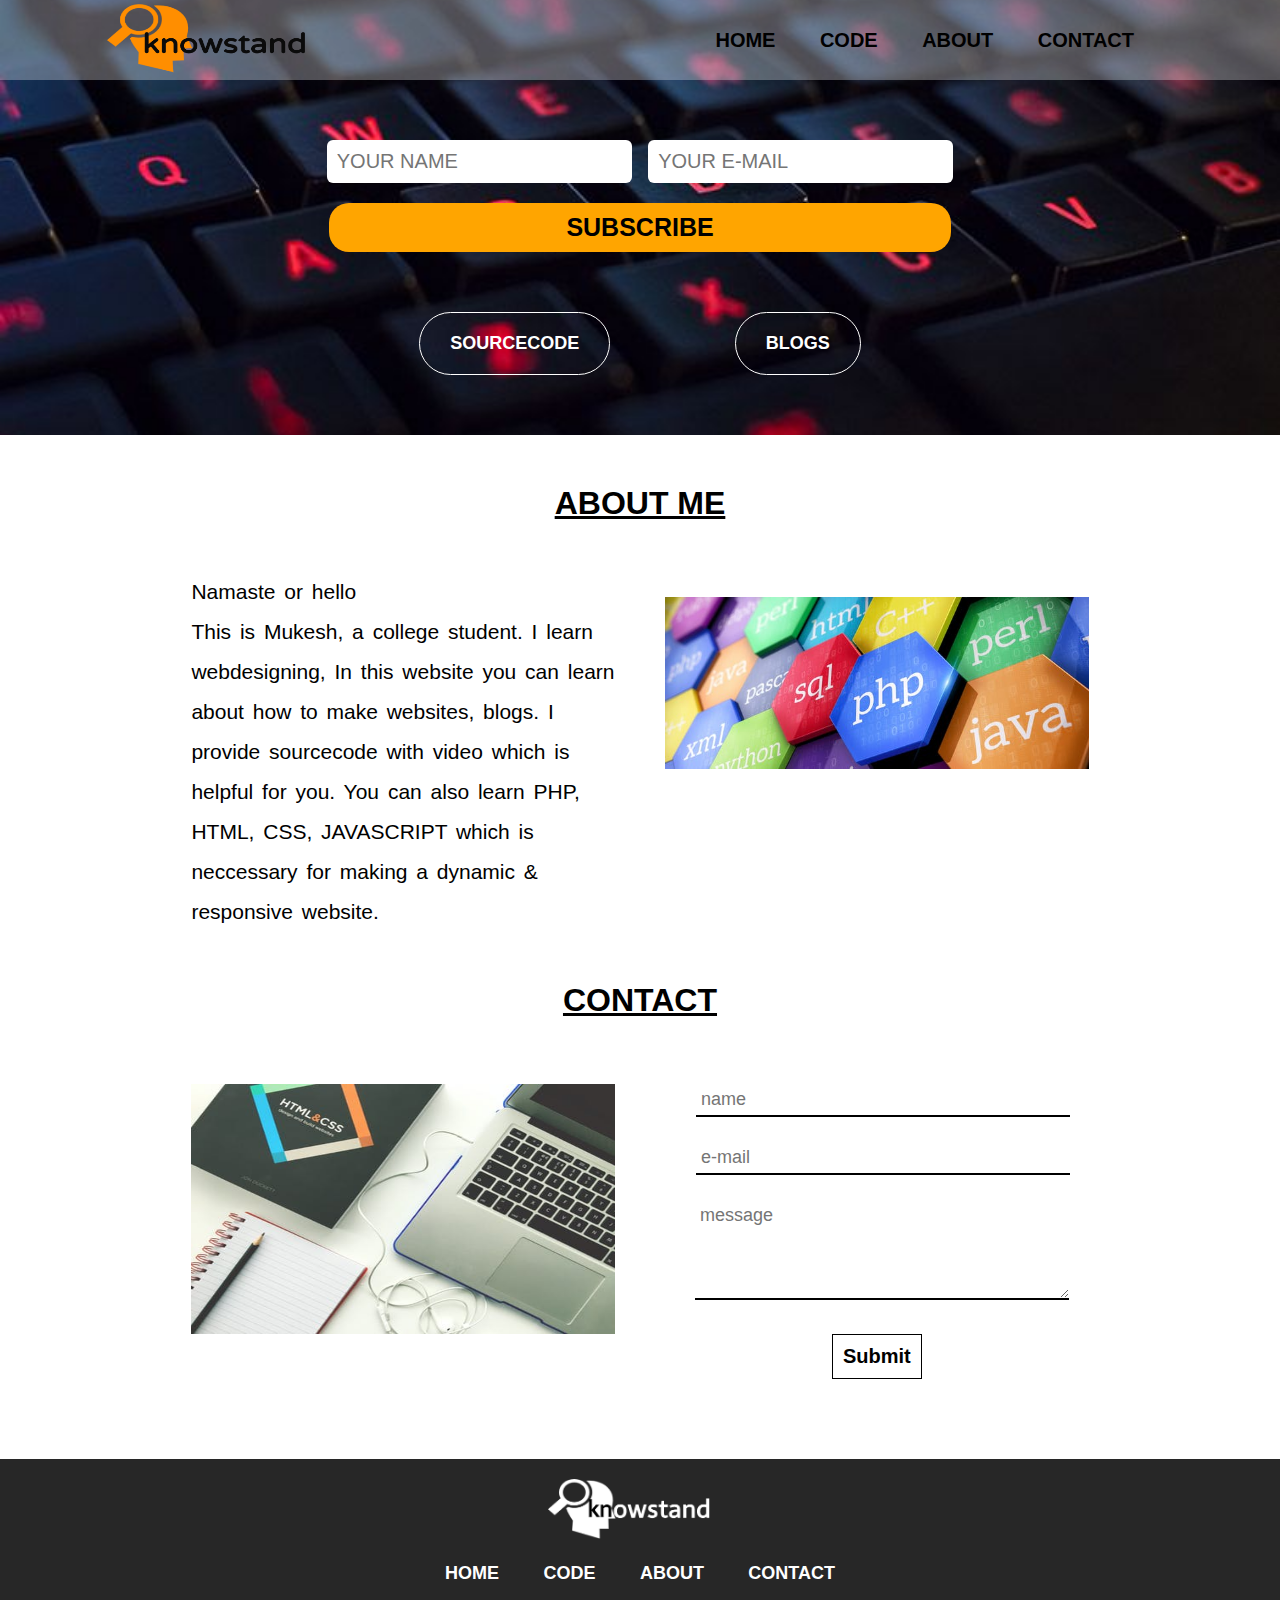
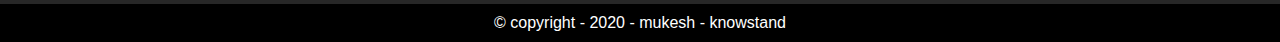
<file: index.html>
<!DOCTYPE html>
<html>
<head>
      <meta name="viewport" content="width=device-width, initial-scale=1.0">
	<title>knowstand</title>
	<link rel="stylesheet" type="text/css" href="style.css">
</head>
<body>
      
      <div class="upperpart">
	<div class="header">
		<div class="inner-header">
			<img src="LogoMakr_10EzUf.png" class="imagelogo">
                  <a href="javascript:void(0);" onclick="allfunction()"><img src="menu-bars-icon-6.jpg" class="menubar" id="menbar"></a>
            <div class="navigation" id="navbar">
            	<ul>
            		<a href="#"><li>HOME</li></a>
            		<a href="#"><li>CODE</li></a>
            		<a href="#about"><li>ABOUT</li></a>
            		<a href="#contact"><li>CONTACT</li></a>
            	</ul>
            </div>
		</div>
	</div>

      <form>
            <input type="text" name="name" placeholder="YOUR NAME">
            <input type="text" name="e-mail" placeholder="YOUR E-MAIL"><br>
            <input type="submit" value="SUBSCRIBE">
      </form>
            <div class="viewbutton">
                  <button>SOURCECODE</button>
                  <button>BLOGS</button>
            </div>
      </div>

      <div class=about id="about">
      <div class="about-inner">
            <h1>ABOUT ME</h1>
            <div class="row">
                  <div class="leftcolumn">
                        <p>Namaste or hello<br>
                        This is Mukesh, a college student. I learn webdesigning, In this website
                        you can learn about how to make websites, blogs. I provide sourcecode with video which is helpful for you. You can also learn PHP, HTML, CSS, JAVASCRIPT which is neccessary for making a dynamic & responsive website.</p>
                  </div>
                  <div class="rightcolumn">
                        <img src="coding-1556754232.jpg">
                  </div>
            </div>
      </div>
      </div>

      <div class="contact" id="contact">
      <div class="contact-inner">      
            <h1>CONTACT</h1>
            <div class="row01">
                  <div class="leftcolumn01">
                        <img src="contact.jpeg">                       
                  </div>
                  <div class="rightcolumn01">
                        <form action="" method="POST">
                              <input type="text" name="name" placeholder="name" class="form-control" required><br>
                              <input type="text" name="e-mail" placeholder="e-mail" class="form-control" required><br>
                              <textarea name="message" placeholder="message" class="form-control" required></textarea>
                              <input type="submit" name="submit">
                        </form>
                  </div>
            </div>
      </div>      
      </div>

      <footer>
            <img src="LogoMakr_7ugKaG.png">
            <div class="footer-menu">
                  <ul>
                        <a href="#"><li>HOME</li></a>
                        <a href="#"><li>CODE</li></a>
                        <a href="#about"><li>ABOUT</li></a>
                        <a href="#contact"><li>CONTACT</li></a>
                  </ul>
            </div>

      </footer>

      <div class="footer-bottom">
            <p>&#169; copyright - 2020 - mukesh - knowstand</p>
      </div>

      <script>
            function allfunction(){
                  var y = document.getElementById("navbar");
                  if (y.style.display === "block") {
                        y.style.display = "none";
                  }else{
                        y.style.display = "block";
                  }
            }
      </script>
            
</body>
</html>
</file>
<file: style.css>
body{}

*{
	margin: 0;
	padding: 0;
	box-sizing: border-box;
	font-family: sans-serif;
}

.upperpart{
	background-image: url("bci.jpg"); 
    background-size: cover;
    background-position: center;
}

.header{
	width: 100%;
	height: 80px;
	background:rgba(255,255,255, 0.3);
}

.inner-header{
	height: 100%;
	width: 85%;
	margin: 0 auto;
}

.imagelogo{
	height: 85px;
	width: 230px;
	padding-left: 10px;
	padding-top: 3px;
}

.menubar{
	
	display: none;
}

.navigation{
	float: right;
    height: 100%;	
}
.navigation ul{
	height: 100%;
	padding-right: 30px;
}

.navigation ul li{
	display: inline-block;
	font-size: 20px;
	padding: 30px 20px;
	line-height: 1;
	font-weight: bold;
	cursor: pointer;
}

.navigation ul a{
	color: black;
}

.navigation ul li:hover{
	background-color: black;
	color: white;
	padding: 15px 20px;
}

form{
    text-align: center;
    padding: 30px;
    background-color: gree;
    padding-top: 60px;
}

input[type=text]{
	font-size: 20px;
	width: 25%;
	border-radius: 6px;
	border: none;
    padding: 10px;
    margin-left: 6px;
    margin-right: 6px;
    outline: none;
}

input[type=submit]{
	margin-top: 20px;
	width: 51%;
	font-size: 25px;
	font-weight: bold;
	background-color: orange;
	border: none;
	border-radius: 20px;
	padding: 10px;
    cursor: pointer;
    outline: none;
}

input[type=submit]:hover{
	background-color: green;
}

.viewbutton{
	text-align: center;
	margin: 0 auto;
	padding: 30px 0;
	padding-bottom: 60px;
}

button{
	padding: 20px 30px;
	text-align: center;
	margin: 0 60px;
	background-color: transparent;
	border: 1px solid white;
	border-radius: 50px;
	font-size: 18px;
	font-weight: bold;
	color: white;
    cursor: pointer;
    outline: none;
}

.about{
	background-color: rd;
}

.about-inner{
	background-color: gren;
	width: 74%;
	margin: 0 auto;
}

.about .about-inner h1{
	text-align: center;
	padding: 50px 0;
	font-size: 32px;
	text-decoration: underline;
}

.row:after {
  content: "";
  display: table;
  clear: both;
}

.leftcolumn{
	width: 50%;
	background-color: yllow;
	float: left;
	font-size: 21px;
    word-spacing: 3px;
    padding: 25px;
    line-height: 40px;
    padding-top: 0;

}

.rightcolumn{
	width: 50%;
	background-color: gry;
    float: right;
    height: 100%;
}

.rightcolumn img{
	width: 100%;
	height: 100%;
    padding: 25px;
    padding-top: 25px; 
}

.contact{
	background-color: blu;
}

.contact-inner{
	background-color: orang;
	width: 74%;
	margin: 0 auto;
}

.contact h1{
	text-decoration: underline;
	text-align: center;
	padding-top: 25px;
	padding-bottom: 40px;
}

.row01:after {
  content: "";
  display: table;
  clear: both;
}

.leftcolumn01{
	background-color: rd;
	float: left;
	width: 50%;
	padding: 25px;
}

.leftcolumn01 img{
	height: 250px;
	width: 100%;
	margin-top: 0px;
}

.rightcolumn01{
	background-color: gren;
	float: right;
	width: 50%;
	padding: 25px;
	padding-top: 0;
}

.rightcolumn01 form{
	background-color: yllow;
	padding: 25px;
    box-sizing: border-box;
}

.rightcolumn01 form input[type=text]{
    width: 100%;
    font-size: 18px;
    margin-bottom: 25px;
    border-bottom: 2px solid black;
    padding: 5px;
    background-color: transparent;
    border-radius: 0;
    outline: none;
}

.rightcolumn01 form textarea{
	font-size: 18px;
	width: 100%;
    padding: 5px;
    border: none;
    background-color: transparent;
    border-bottom: 2px solid black;
    margin-bottom: 30px;
    margin-left: 5px;
    height: 100px;
    outline: none;
}

.rightcolumn01 form input[type=submit]{
	margin: 0;
	border: 1px solid black;
	border-radius: 0;
	padding: 10px;
	font-size: 20px;
	background-color: transparent;
	width: auto;
	margin-left: 0;
	 
}

.rightcolumn01 form input[type=submit]:hover{
	background-color: black;
	color: white;
}

footer{
	width: 100%;
	height: auto;
	background-color: #272727;
	text-align: center;
	margin-top: 30px;
	padding: 20px;
}

footer img{
	text-align: center;
	height: 60px;
}

.footer-menu ul li{
	display: inline-block;
	padding: 0 20px; 
	font-size: 18px;
	font-weight: bold;
	cursor: pointer;
	padding-top: 20px;
	color: white;
}

.footer-menu ul li:hover{
	text-decoration: underline;

}

.footer-bottom{
	text-align: center;
	background-color: black;
	color: white;
	padding: 10px 0;
}

.footer-bottom p{
	font-weight: 100;
}

@media screen and (max-width: 768px){

	.upperpart{
		height: 100vh;
    }

    .header{
    	height: 65px;
    }

    .inner-header{
    	width: 90%;
    }

    .imagelogo{
    	height: 70px;
    	width: 210px;
    }

    .menubar{
    	display: block;
    	height: 40px;
    	float: right;
    	margin-top: 12.5px;
    }
    
    .navigation{
    	display: block;
    	float: none;
    	position: relative;
    	text-align: center;
    	background-color: grey;
    	height: auto;
    }

    .navigation ul{
        background-color: gren;
        height: auto;
        margin-right: 0;
        padding-right: 0;

    }

    .navigation ul li{
    	display: block;
    	background-color: rd;
    	padding: 15px;
    } 

    .navigation ul a{
    	text-decoration: none;
    }

    form{
    	background-color: blu;
    	text-align: center;
    }
    
    input[type=text]{
    	width: 100%;
    	margin-top: 15px;
    }

    input[type=submit]{
    	width: 100%;
    	margin-top: 15px;
    }
    
    .viewbutton{
    	background-color: gry;
    	display: block;
    }

    button{
        margin-top: 20px;
    }

    .about{
    	background-color: gry;
    }

    .about-inner{
    	background-color: rd;
    	width: 80%;
    }

    .about .about-inner h1{
    	background-color: yllow;
    	padding: 30px 0;
    }

    .leftcolumn{
    	background-color: blu;
    	float: none;
    	width: 100%;
    }

    .rightcolumn{
    	width: 100%;

    }

    .rightcolumn img{
    	background-color: gren;
    	padding: ;
    }

    .contact{
    	background-color: blu;
    }

    .contact-inner{
    	background-color: gry;
    }

    .leftcolumn01{
    	display: none;
    }

    .rightcolumn01{
    	width: 100%;
    	padding-left: 0;
    	padding-right: 0;
    }

    .rightcolumn01 form{
    	background-color: yllow;
    	margin: 0;
    	padding: 0;
    }

}

@media screen and (max-width: 450px){

	.upperpart{
		height: 100vh;
		position: relative;
	}

	.header{
		width: 100%;
		height: 60px;
	}

	.inner-header{
		width: 90%;
		background-color: ed;
	}

	.imagelogo{
		height: 65px;
		width: 170px;
		padding-top: 5px;
		padding-left: 0;
		margin-bottom: 0;
		padding-bottom: 0;
	}

	.menubar{
		display: block;
		height: 24px;
		float: right;
		margin: 18px 0;
		background-color: rd;
	}

	.navigation{
		display: none;
		background: grey;
		width: 100%;
		float: none;
		padding: 0;
		height: auto;
		position: relative;
		margin: 0;
	}

	.navigation ul{
		padding: 0;
		margin: 0;
	}

	.navigation ul li{
		display: block;
		padding: 10px 0;
		text-align: center;

	}

	.navigation ul a{
		text-decoration: none;
	}

	.navigation ul li:hover{
		padding: 10px 0;
	}

	form{
		background-color: gren;
		padding: 0;
		width: 100%;
		padding: 30px 20px;
		padding-top: 20px;
	}

	input[type=text]{
		width: 100%;
		margin: 0;
		margin-top: 10px;
		font-size: 16px;
		padding: 10px;		
	}

    input[type=submit]{
    	width: 100%;
    	font-size: 18px;
    	padding: 10px;
    	margin-top: 10px;
    }
    
    .viewbutton{
    	background-color: rd;
    	padding: 0;
    	padding-bottom: 15px;
    }

    button{
    	margin-bottom: 15px;
    	padding: 12px;
    	font-size: 18px;
    }

    .about{

    }

    .about-inner{
    	background-color: rd;
    	width: 90%;
    	padding: 0;
    }

    .about .about-inner h1{
    	padding: 25px 0;
    	font-size: 25px;
    }
    
    .leftcolumn{
    	width: 100%;
    	float: right;
    	background-color: blu;
    	padding: 0;
	line-height: 30px;
    }

    .rightcolumn{
    	width: 100%;
    	float: left;
    	padding: 0;
    	background-color: gry;
    }

    .rightcolumn img{
    	width: 100%;
    	padding: 0;
    	padding-top: 22px;
    	padding-bottom: 0;
    	height: 200px;
    }

    .contact{
    	background-color: blu;
    }

    .contact-inner{
    	background-color: rd;
    	width: 90%;
    }

    .contact h1{
    	padding: 25px 0;
    	padding-bottom: 25px;
    }

    .leftcolumn01{
    	display: none;
    }

    .rightcolumn01{
    	width: 100%;
    	padding: 0;
    	background-color: gren;
    }

    .rightcolumn01 form{
    	padding: 0;
    	width: 100%;
    	background-color: yllow;
        text-align: center;
    }

    footer{
    	height: auto;
    	padding: 12px 0;
    }

    footer img{
    	height: 50px;
    	margin-top: 0px;
    	background-color: gren;
        margin-bottom: 12px;
    }

    .footer-menu ul{
    	background-color: yllow;
    	width: auto;
    	margin: 0 auto;
    }

    .footer-menu ul li{
    font-size: 16px;
    background-color: rd;
    padding-top: 0;
    padding-left: 0;
    padding-right: 0;
    margin-left: 15px;
    font-weight: 500;
    }

    .footer-bottom{
    	padding: 5px;
    }

    .footer-bottom p{
    	font-size: 15px;

    }





}
</file>
